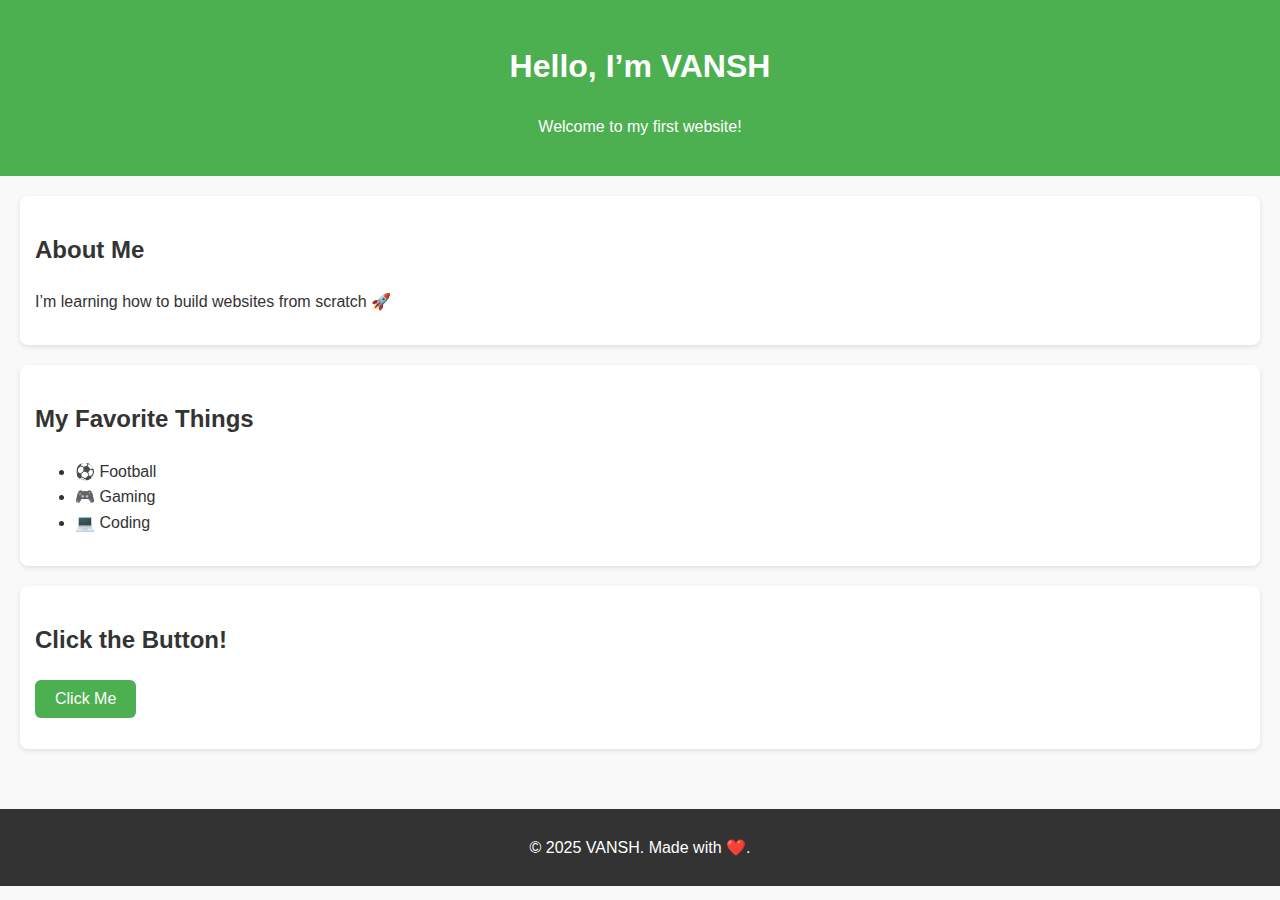
<file: index.html>
<!DOCTYPE html>
<html lang="en">
<head>
  <meta charset="UTF-8">
  <title>My First Website</title>
  <link rel="stylesheet" href="style.css">
</head>
<body>
  <header>
    <h1>Hello, I’m VANSH</h1>
    <p>Welcome to my first website!</p>
  </header>

  <main>
    <section>
      <h2>About Me</h2>
      <p>I’m learning how to build websites from scratch 🚀</p>
    </section>

    <section>
      <h2>My Favorite Things</h2>
      <ul>
        <li>⚽ Football</li>
        <li>🎮 Gaming</li>
        <li>💻 Coding</li>
      </ul>
    </section>

    <section>
      <h2>Click the Button!</h2>
      <button onclick="sayHello()">Click Me</button>
      <p id="message"></p>
    </section>
  </main>

  <footer>
    <p>© 2025 VANSH. Made with ❤️.</p>
  </footer>

  <script src="script.js"></script>
</body>
</html>
</file>
<file: style.css>
/* General styles */
body {
  font-family: Arial, sans-serif;
  margin: 0;
  padding: 0;
  background: #f9f9f9;
  color: #333;
  line-height: 1.6;
}

/* Header */
header {
  background: #4CAF50;
  color: white;
  padding: 20px;
  text-align: center;
}

/* Main sections */
main {
  padding: 20px;
}

section {
  margin-bottom: 20px;
  background: white;
  padding: 15px;
  border-radius: 8px;
  box-shadow: 0 2px 5px rgba(0,0,0,0.1);
}

/* Button */
button {
  padding: 10px 20px;
  background: #4CAF50;
  color: white;
  border: none;
  border-radius: 6px;
  cursor: pointer;
  font-size: 16px;
}

button:hover {
  background: #45a049;
}

/* Footer */
footer {
  text-align: center;
  background: #333;
  color: white;
  padding: 10px;
  margin-top: 20px;
}
</file>
